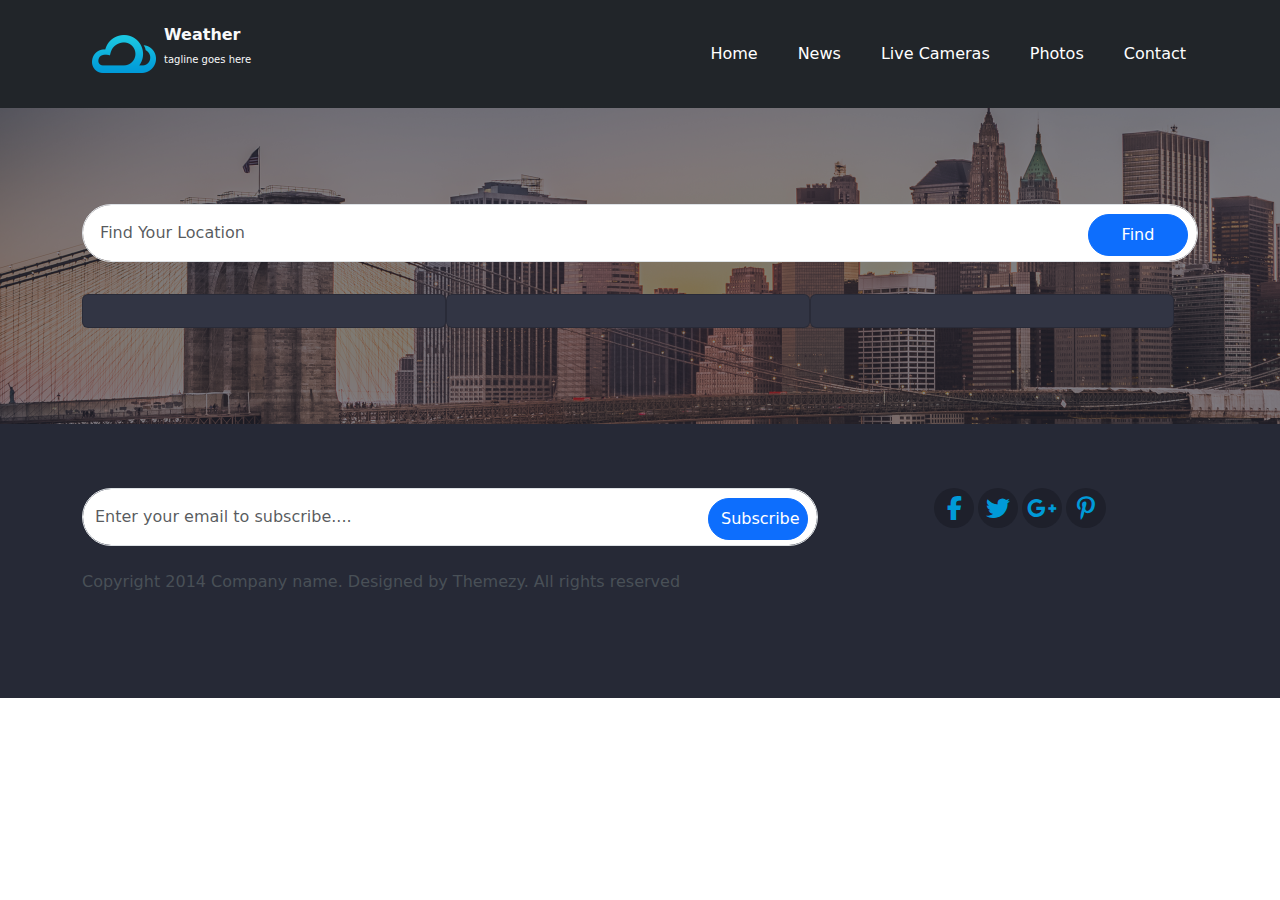
<file: index.html>
<!DOCTYPE html>
<html lang="en">
<head>
    <meta charset="UTF-8">
    <meta name="viewport" content="width=device-width, initial-scale=1.0">
    <title>Weather App</title>
  

    <link rel="stylesheet" href="css/style.css">
    <link rel="stylesheet" href="css/all.min.css">
    <link rel="stylesheet" href="css/bootstrap.min.css">
</head>
<Header>
<nav class="navbar navbar-expand-lg bg-dark  py-4  ">
  <div class="container  px-3 ">
    <button class="border-0 text-start">
       <div class=" d-flex  align-content-center">
      <div class="logo align-content-center">
      <img src="images/logo.png" alt="">
      </div>
      <div class="text px-2 ">
   <h1 class="weather text-light">Weather</h1>
    <p class="text-light ">tagline goes here</p>
    </div>
    </div>
    </button>
   
    <button class="navbar-toggler" type="button" data-bs-toggle="collapse" data-bs-target="#navbarSupportedContent" aria-controls="navbarSupportedContent" aria-expanded="false" aria-label="Toggle navigation">
      <span class="navbar-toggler-icon"></span>
    </button>
    <div class="collapse navbar-collapse  " id="navbarSupportedContent">
      <ul class="navbar-nav ms-auto gap-4 mb-lg-0 ">
        <li class="nav-item">
          <a class="nav-link    " aria-current="page" href="index.html">Home</a>
        </li>
        <li class="nav-item">
          <a class="nav-link  " href="#">News</a>
        </li>
        <li class="nav-item">
          <a class="nav-link " href="#">Live Cameras</a>
        </li>
        <li class="nav-item">
          <a class="nav-link  " href="#">Photos</a>
        </li>
        <li class="nav-item">
          <a class="nav-link  " href="contact.html">Contact</a>
        </li>
       
        
      </ul>
      
    </div>
  </div>
</nav>

</Header>


<body class="main ">
  <div class="demo d-none" id="position" ></div>
<section class="py-5 home">
  <div class="container py-5">
    <div class="mb-3 search" >
    <input type="search" class="form-control rounded-pill py-3" id="formGroupExampleInput" placeholder=" Find Your Location" id="searchInput" >
    <button class="btn btn-primary rounded-pill py-2 " type="button">Find</button>
      </div>
    <div class="container-fluid row ">
      
    <div class="col-lg-4 py-lg-3 today card g-3" id="today">
    </div>
     <div class="col-lg-4 py-3 secondDay card g-3 " id="secondDay"> 
    </div>
    <div class="col-lg-4 py-3 thirdDay card g-3 " id="thirdDay" >
    </div>

 
  </div>
</section>

<footer class="py-5 ">
  <div class="container py-3">
    <div class="row">
      <div class="col-lg-8">
         <div class="mb-2 search">
    <input type="text" class="form-control rounded-pill py-3" id="formGroupExampleInput" placeholder="Enter your email to subscribe....">
    <a href="contact.html"><button class="btn btn-primary rounded-pill py-2 " type="button" id="searchBtn" >Subscribe</button></a>
    <p class="py-4 text-light-emphasis fa-s">Copyright 2014 Company name. Designed by Themezy. All rights reserved</p>
      </div>
      </div>
      <div class="col-lg-4 ">
        <div class="socialmedia d-flex gap-1 fs-4 justify-content-center ">
          <a href="#"><i class="fa-brands fa-facebook-f rounded-circle"></i></a>
          <a href="#"><i class="fa-brands fa-twitter rounded-circle"></i></a>
          <a href="#"><i class="fa-brands fa-google-plus-g rounded-circle"></i></a>
         <a href="#"><i class="fa-brands fa-pinterest-p rounded-circle"></i></a> 
        </div>
      </div>
    </div>
  </div>
</footer>

<script src="js/bootstrap.bundle.min.js"></script>
    <script src="js/main.js"></script>
    
</body>
</html>
</file>
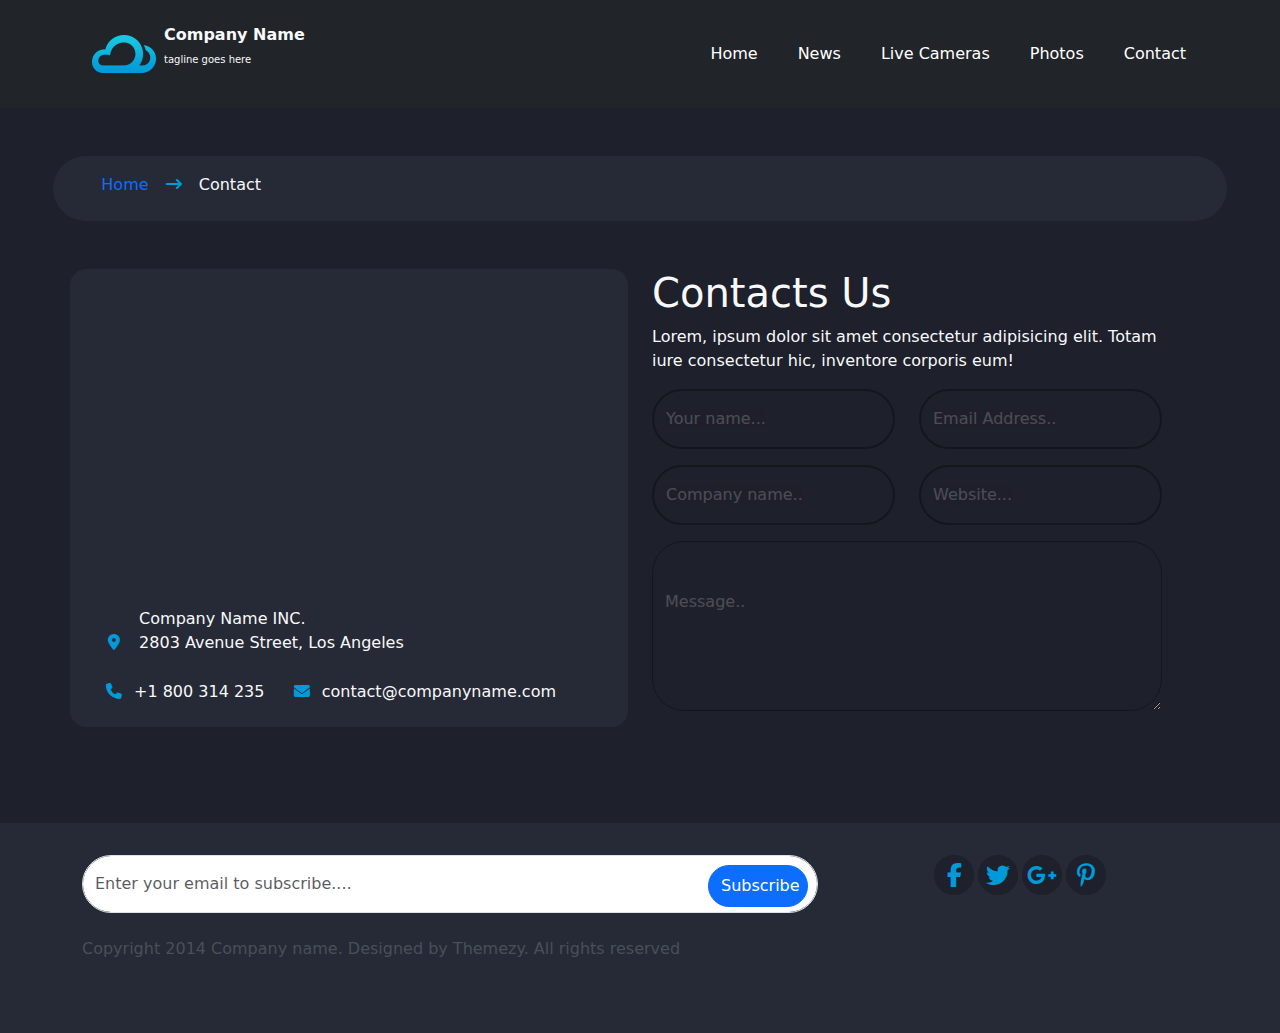
<file: contact.html>
<!DOCTYPE html>
<html lang="en">
<head>
    <meta charset="UTF-8">
    <meta name="viewport" content="width=device-width, initial-scale=1.0">
    <title>Contact</title>

<link rel="preconnect" href="https://fonts.googleapis.com">
<link rel="preconnect" href="https://fonts.gstatic.com" crossorigin>
<link href="https://fonts.googleapis.com/css2?family=Pacifico&family=Righteous&family=Titillium+Web:ital,wght@0,200;0,300;0,400;0,600;0,700;0,900;1,200;1,300;1,400;1,600;1,700&display=swap" rel="stylesheet">

    <link rel="stylesheet" href="css/style.css">
    <link rel="stylesheet" href="css/all.min.css">
    <link rel="stylesheet" href="css/bootstrap.min.css">
</head>



<Header>
<nav class="navbar navbar-expand-lg bg-dark  py-4  ">
  <div class="container  px-3 ">
    <button class="border-0 text-start">
       <div class=" d-flex  align-content-center">
      <div class="logo align-content-center">
      <img src="images/logo.png" alt="">
      </div>
      <div class="text px-2 ">
   <h1 class="weather text-light">Company Name</h1>
    <p class="text-light ">tagline goes here</p>
    </div>
    </div>
    </button>
   
    <button class="navbar-toggler" type="button" data-bs-toggle="collapse" data-bs-target="#navbarSupportedContent" aria-controls="navbarSupportedContent" aria-expanded="false" aria-label="Toggle navigation">
      <span class="navbar-toggler-icon"></span>
    </button>
    <div class="collapse navbar-collapse  " id="navbarSupportedContent">
      <ul class="navbar-nav ms-auto gap-4 mb-lg-0 ">
        <li class="nav-item">
          <a class="nav-link    " aria-current="page" href="index.html">Home</a>
        </li>
        <li class="nav-item">
          <a class="nav-link  " href="#">News</a>
        </li>
        <li class="nav-item">
          <a class="nav-link " href="#">Live Cameras</a>
        </li>
        <li class="nav-item">
          <a class="nav-link  " href="#">Photos</a>
        </li>
        <li class="nav-item">
          <a class="nav-link  " href="#">Contact</a>
        </li>
       
        
      </ul>
      
    </div>
  </div>
</nav>
</Header>

<body class="main" >
    
    <section class="py-5 contactus">
        <div class="contacts col-lg-11  px-5 py-2 mx-auto  rounded-end-pill rounded rounded-start-pill ">
                <a href="index.html" class="link-offset-3-hover link-underline-opacity-75-hover  link-underline link-underline-opacity-0">Home</a>
                <i class="fa-solid fa-arrow-right-long "></i>
                <p class="d-inline-block text-light">Contact</p>
            </div>
        <div class="container py-5 ">
            
            <div class="d-flex row ">
                <div class="d-flex row ">
                    <div class="location col-lg-6 gx-5  text-light rounded-4 mx-auto align-content-end">
                        <i class="fa-solid fa-location-dot "></i>
                        <p class="d-inline-block ">Company Name INC. <br>2803 Avenue Street, Los Angeles</p>
                        <div class="d-flex justify-content-lg-between">
                        <p > <i class="fa-solid fa-phone"></i>+1 800 314 235</p>
                        <p  class="pe-5"><i class="fa-solid fa-envelope " ></i>contact@companyname.com</p>
                        </div>
                    </div>
                  
                    <div class="contact gx-5  col-lg-6 ">
                        <h1 class="text-light">Contacts Us</h1>
                        <p class="text-light">Lorem, ipsum dolor sit amet consectetur adipisicing elit. Totam iure consectetur hic, inventore corporis eum!</p>
                        <div class="  d-flex row ">
                        <div class="mb-3 col-lg-6">
                        <input type="text" class="form-control py-3 rounded-pill border-2 " id="exampleFormControlInput1" placeholder="Your name...">
                        </div>
                        <div class="mb-3 col-lg-6">
                        <input type="email" class="form-control py-3 rounded-pill border-2" id="exampleFormControlInput1" placeholder="Email Address..">
                        </div>
                        <div class="mb-3 col-lg-6">
                        <input type="text" class="form-control py-3 rounded-pill border-2" id="exampleFormControlInput1" placeholder="Company name..">
                        </div>
                        <div class="mb-3 col-lg-6">
                        <input type="url" class="form-control py-3 rounded-pill border-2" id="exampleFormControlInput1" placeholder="Website...">
                        </div>
                        </div>
                        <div class="mb-3 ">
                        
                         <textarea class="form-control rounded-5 py-5" id="exampleFormControlTextarea1" rows="3" placeholder="Message.."></textarea>
                        </div>
                    </div>
                </div>
            </div>
        </div>
    </section>













    <footer class="py-3 ">
  <div class="container py-3">
    <div class="row">
      <div class="col-lg-8">
         <div class="mb-2 search">
    <input type="text" class="form-control rounded-pill py-3" id="formGroupExampleInput" placeholder="Enter your email to subscribe....">
    <button class="btn btn-primary rounded-pill py-2 " type="button">Subscribe</button>
    <p class="py-4 text-light-emphasis fa-s">Copyright 2014 Company name. Designed by Themezy. All rights reserved</p>
      </div>
      </div>
      <div class="col-lg-4 ">
        <div class="socialmedia d-flex gap-1 fs-4 justify-content-center ">
          <a href="#"><i class="fa-brands fa-facebook-f rounded-circle"></i></a>
          <a href="#"><i class="fa-brands fa-twitter rounded-circle"></i></a>
          <a href="#"><i class="fa-brands fa-google-plus-g rounded-circle"></i></a>
         <a href="#"><i class="fa-brands fa-pinterest-p rounded-circle"></i></a> 
        </div>
      </div>
    </div>
  </div>
</footer>

<script src="js/bootstrap.bundle.min.js"></script>
    <script src="js/main.js"></script>
    
</body>
</html>
</file>
<file: css/style.css>
.main .home {
      position: relative;
    
    background-color: #1E202B;
    background-image: url(../images/banner.png);
    background-repeat: no-repeat;
}

.search{
    position: relative;
}

.search button{
    position: absolute;
    top: 10px;
    right: 10px;
    
    width: 100px;
}

#today .card-header{
    background-color: #2D303D;
    color:#BFC1C8;
}
#today .card-body{
    background-color: #323544;
    color: white;
}
#today .card-footer{
    background-color: #323544;
    color:#BFC1C8;
}
#secondDay .card-header{
    background-color: #222530;
      color:#BFC1C8;
}

#secondDay .card-body{
    background-color: #262936;
    color:#BFC1C8;
}



#thirdDay .card-header{
    background-color: #2D303D;
      color:#BFC1C8;
}
#thirdDay .card-body{
    background-color: #323544;
     color: white;
}
#thirdDay .card-footer{
    background-color: #323544;
    color:#BFC1C8;
}
.card{
    background-color: #323544 !important;
    
}
footer{
    background-color: #262936;
}
i{
    color: #009AD8;
    width: 40px;
    height: 40px;
    background-color: #1E202B;
    text-align: center;
    align-content: center;
}
i:hover{
    background-color: #009AD8 ;
    color: white;
}

nav .weather{
    font-size: 16px;
    font-weight: bolder;
}
nav p{
    font-size: 10px;
}
nav button{
    background-color: transparent;
}
.navbar-nav .nav-link, .navbar-nav .nav-link.show{
    color: white !important;
    
}

.navbar-nav .nav-link.active{
 border: solid #009AD8 2px;
  height: 40px;
  border-radius: 50px;
  color:  #009AD8 !important;
  animation-duration: 0.5s;
   
}
.navbar-nav .nav-link:hover{
  border: solid #009AD8 2px;
  height: 40px;
  border-radius: 50px;
  color:  #009AD8 !important;
  animation-duration: 0.5s;
   
}

.contactus {
      position: relative;
    background-color: #1E202B !important;      
}
.contactus .form-control{
   border-color: rgba(0, 0, 0,0.3);
background-color: transparent;

}


.contactus input:focus {
     border-color: #009AD8;
     background-color: #1E202B; 
     
}
.contactus input:hover {
     border-color: #009AD8;
  
     
}

.contactus textarea:focus {
     border-color: #009AD8;
     background-color: #1E202B; 
     
}
.contactus textarea:hover {
     border-color: #009AD8;
    
     
}


.contactus .form-control::placeholder{
    color:white !important;
    opacity:0.2 !important;
}

.main .location , .main .location i{
    background-color: #262936;
}

.main .contacts{
    background-color: #262936;
}
.main .contacts i{
    background-color: #262936;
}
</file>
